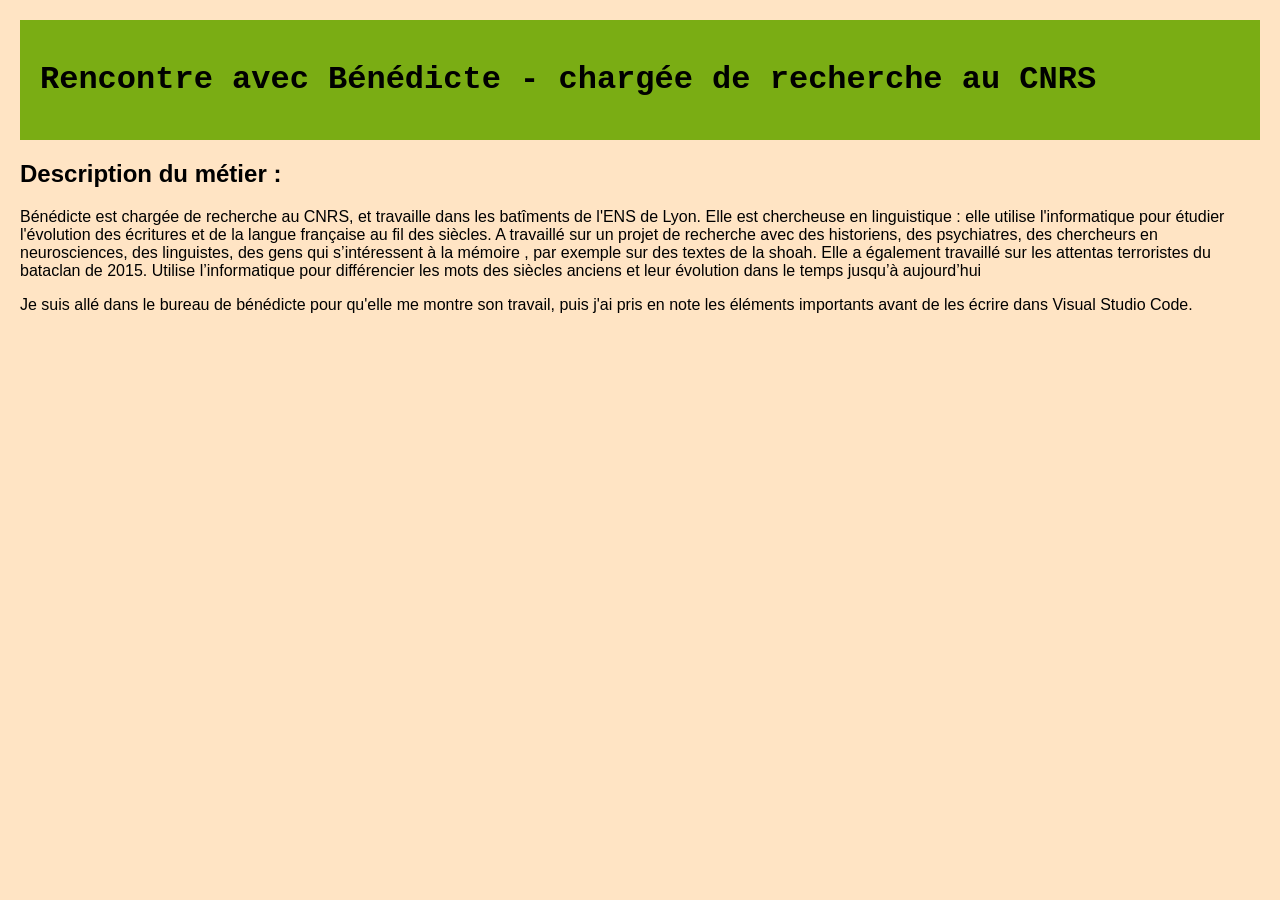
<file: benedicte.html>
<!DOCTYPE html>

<html>

<head>

    <title>Interview avec Bénédicte</title>
     <link rel="stylesheet" href="index.css"/>


</head>

<body>
    <header>
        <h1>Rencontre avec Bénédicte - chargée de recherche au CNRS </h1>
        </header>
        <section id="presentation">
            <h2>Description du métier : </h2>
            <p>Bénédicte est chargée de recherche au CNRS, et travaille dans les batîments de l'ENS de Lyon.
                Elle est chercheuse en linguistique : elle utilise l'informatique pour étudier l'évolution des écritures et de la langue française au fil des siècles.
                A travaillé sur un projet de recherche avec des historiens, des psychiatres, des chercheurs en neurosciences, des linguistes, des gens qui s’intéressent à la mémoire , par exemple sur des textes de la shoah.
                Elle a également travaillé sur les attentas terroristes du bataclan de 2015.
                Utilise l’informatique pour différencier les mots des siècles anciens et leur évolution dans le temps jusqu’à aujourd’hui
                 </p>

<p> Je suis allé dans le bureau de bénédicte pour qu'elle me montre son travail,
    puis j'ai pris en note les éléments importants avant de les écrire dans
    Visual Studio Code.
</p>


    </header>
</body>
</html>
</file>
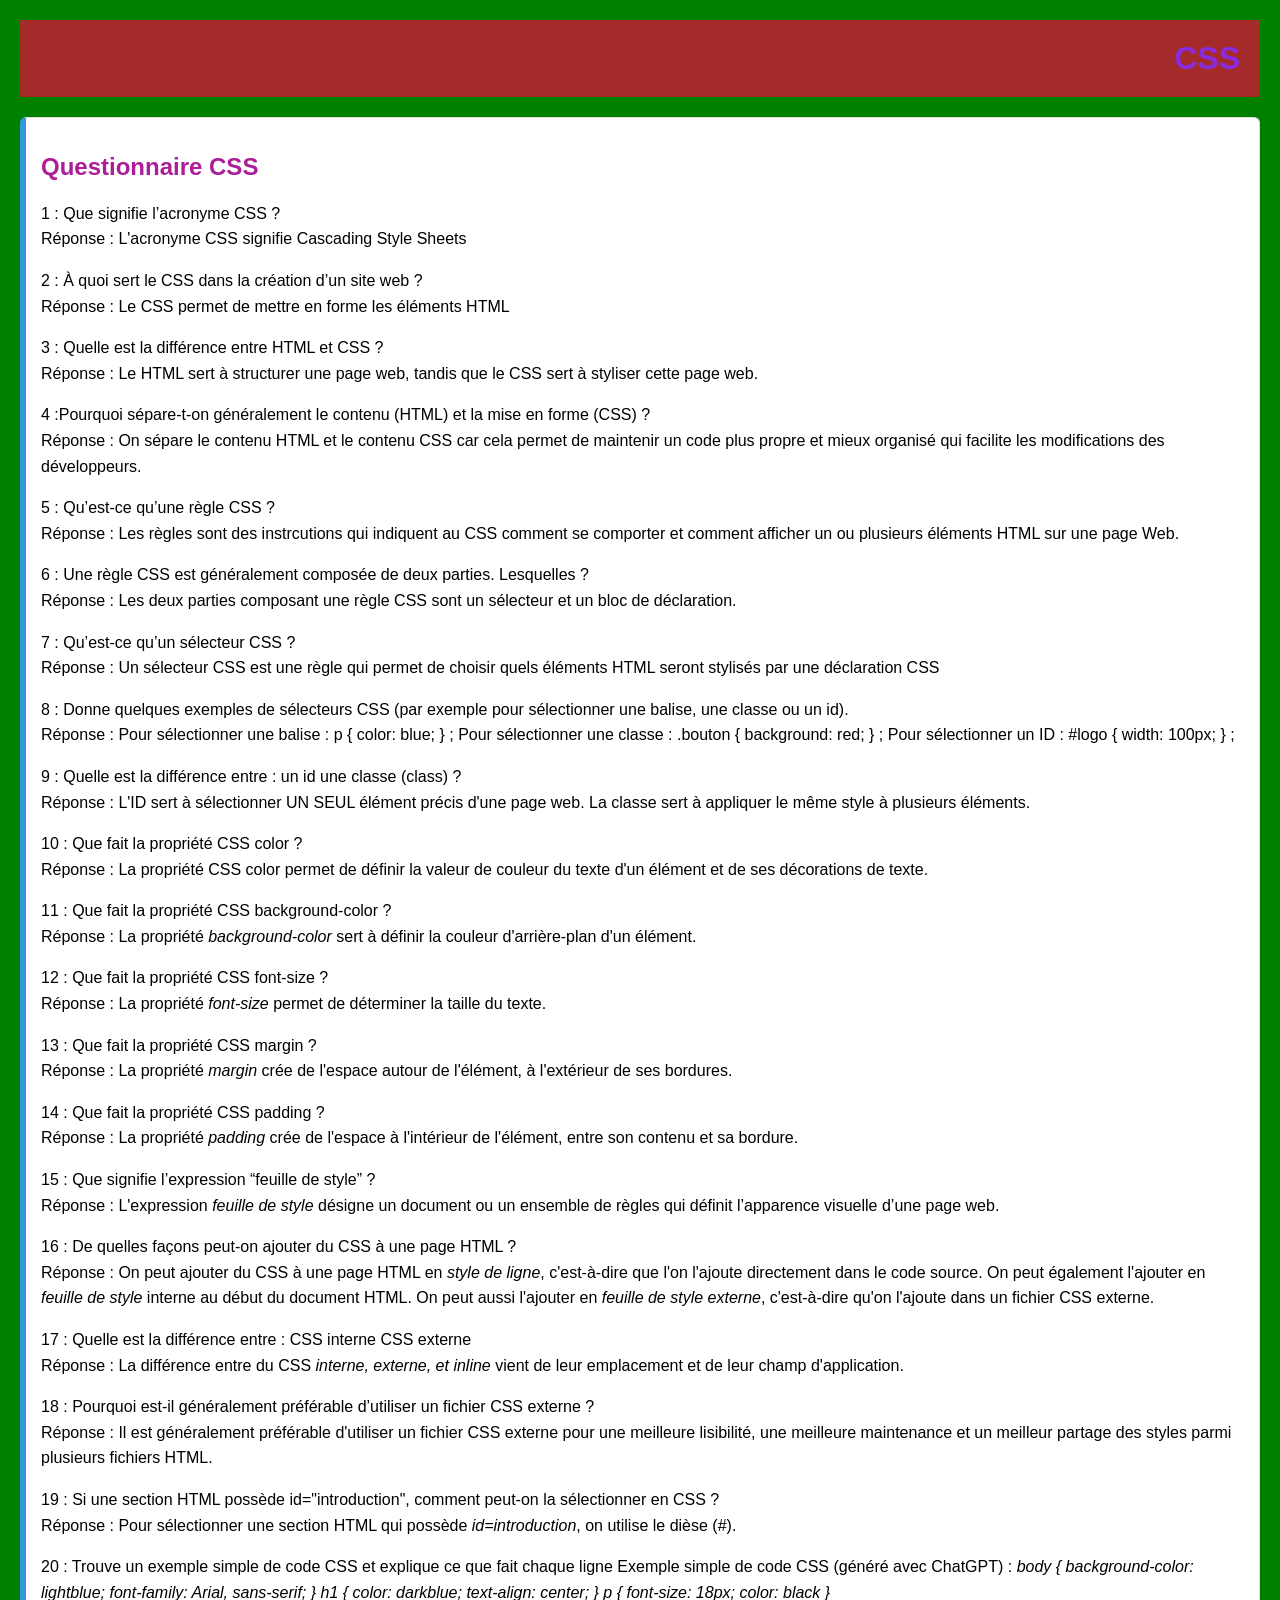
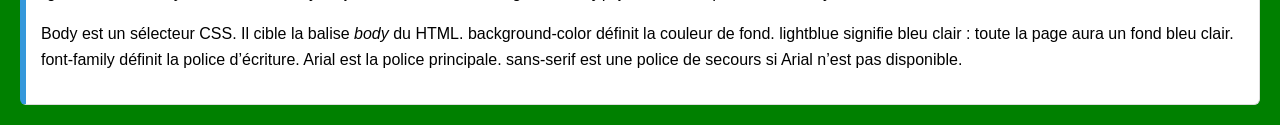
<file: cssdecouverte.htm>
<!DOCTYPE html>

<html>
<head>
    <title>CSS DECOUVERTE</title>
</head>

<link rel="stylesheet" href="nour.css">

<body>

    <header>
        <h1>CSS</h1>
    </header>


    <section id="intro">
        <h2>Questionnaire CSS</h2>

        <p>1 : Que signifie l’acronyme CSS ?
         <br>Réponse :  L'acronyme CSS signifie Cascading Style Sheets</p>
      
        <p>2 : À quoi sert le CSS dans la création d’un site web ?
        <br>Réponse :   Le CSS permet de mettre en forme les éléments HTML</p>

        <p>3 : Quelle est la différence entre HTML et CSS ?
          <br>Réponse :  Le HTML sert à structurer une page web, tandis que le CSS sert à styliser cette page web. </p>

        <p>4 :Pourquoi sépare-t-on généralement le contenu (HTML) et la mise en forme (CSS) ?
        <br>Réponse :  On sépare le contenu HTML et le contenu CSS car cela permet de maintenir un code plus propre et mieux organisé qui facilite les modifications des développeurs.</p> 

        <p>5 : Qu’est-ce qu’une règle CSS ?
        <br>Réponse :  Les règles sont des instrcutions qui indiquent au CSS comment se comporter et comment afficher un ou plusieurs éléments HTML sur une page Web. </p>

        <p>6 : Une règle CSS est généralement composée de deux parties. Lesquelles ?
       <br>Réponse : Les deux parties composant une règle CSS sont un sélecteur et un bloc de déclaration.</p>

        <p>7 : Qu’est-ce qu’un sélecteur CSS ?
          <br>Réponse : Un sélecteur CSS est une règle qui permet de choisir quels éléments HTML seront stylisés par une déclaration CSS</p>

        <p>8 : Donne quelques exemples de sélecteurs CSS (par exemple pour sélectionner une balise, une classe ou un id).
         <br>Réponse : Pour sélectionner une balise : p { color: blue; } ;
           Pour sélectionner une classe : .bouton { background: red; } ;
            Pour sélectionner un ID : #logo { width: 100px; } ; </p>

        <p>9 : Quelle est la différence entre :

un id

une classe (class) ?
          <br>Réponse : L'ID sert à sélectionner UN SEUL élément précis d'une page web.
          La classe sert à appliquer le même style à plusieurs éléments.</p> 

        <p>10 : Que fait la propriété CSS color ?
        <br>Réponse : La propriété CSS color permet de définir la valeur de couleur du texte d'un élément et de ses décorations de texte.</p>

        <p>11 : Que fait la propriété CSS background-color ?
       <br>Réponse : La propriété <i>background-color</i> sert à définir la couleur d'arrière-plan d'un élément.</p>

        <p>12 : Que fait la propriété CSS font-size ?
        <br>Réponse : La propriété <i>font-size</i> permet de déterminer la taille du texte.</p>

        <p>13 : Que fait la propriété CSS margin ?
          <br>Réponse : La propriété <i>margin</i> crée de l'espace autour de l'élément, à l'extérieur de ses bordures.</p>

        <p>14 : Que fait la propriété CSS padding ? 
          <br>Réponse : La propriété <i>padding</i> crée de l'espace à l'intérieur de l'élément, entre son contenu et sa bordure.</p>

        <p>15 : Que signifie l’expression “feuille de style” ?
         <br>Réponse : L'expression <i>feuille de style</i> désigne un document ou un ensemble de règles qui définit l’apparence visuelle d’une page web.

 <p>16 : De quelles façons peut-on ajouter du CSS à une page HTML ?
          <br>Réponse : On peut ajouter du CSS à une page HTML en <i>style de ligne</i>, c'est-à-dire que l'on l'ajoute directement dans le code source.
                On peut également l'ajouter en <i>feuille de style</i> interne au début du document HTML.
                On peut aussi l'ajouter en <i>feuille de style externe</i>, c'est-à-dire qu'on l'ajoute dans un fichier CSS externe.</p> 

        <p>17 : Quelle est la différence entre :

CSS interne

CSS externe

 <br>Réponse : La différence entre du CSS <i>interne, externe, et inline</i> vient de leur emplacement et de leur champ d'application.</p>

        <p>18 : Pourquoi est-il généralement préférable d’utiliser un fichier CSS externe ?
        <br>Réponse : Il est généralement préférable d'utiliser un fichier CSS externe pour une meilleure lisibilité, une meilleure maintenance et un meilleur partage des styles parmi plusieurs fichiers HTML. </p>

        <p>19 : Si une section HTML possède id="introduction", comment peut-on la sélectionner en CSS ?
          <br>Réponse : Pour sélectionner une section HTML qui possède <i>id=introduction</i>, on utilise le dièse (#).</p> 

        <p>20 : Trouve un exemple simple de code CSS et explique ce que fait chaque ligne 
          Exemple simple de code CSS (généré avec ChatGPT) : <i>body {
  background-color: lightblue;
  font-family: Arial, sans-serif;
}

h1 {
  color: darkblue;
  text-align: center;
}

p {
  font-size: 18px;
  color: black }</i></p>

  <p>Body est un sélecteur CSS.

Il cible la balise <i>body</i> du HTML.

background-color définit la couleur de fond.

lightblue signifie bleu clair : toute la page aura un fond bleu clair.

font-family définit la police d’écriture.

Arial est la police principale.

sans-serif est une police de secours si Arial n’est pas disponible.</p>

          

         

        
       


    
  </body>       
</html>
</file>
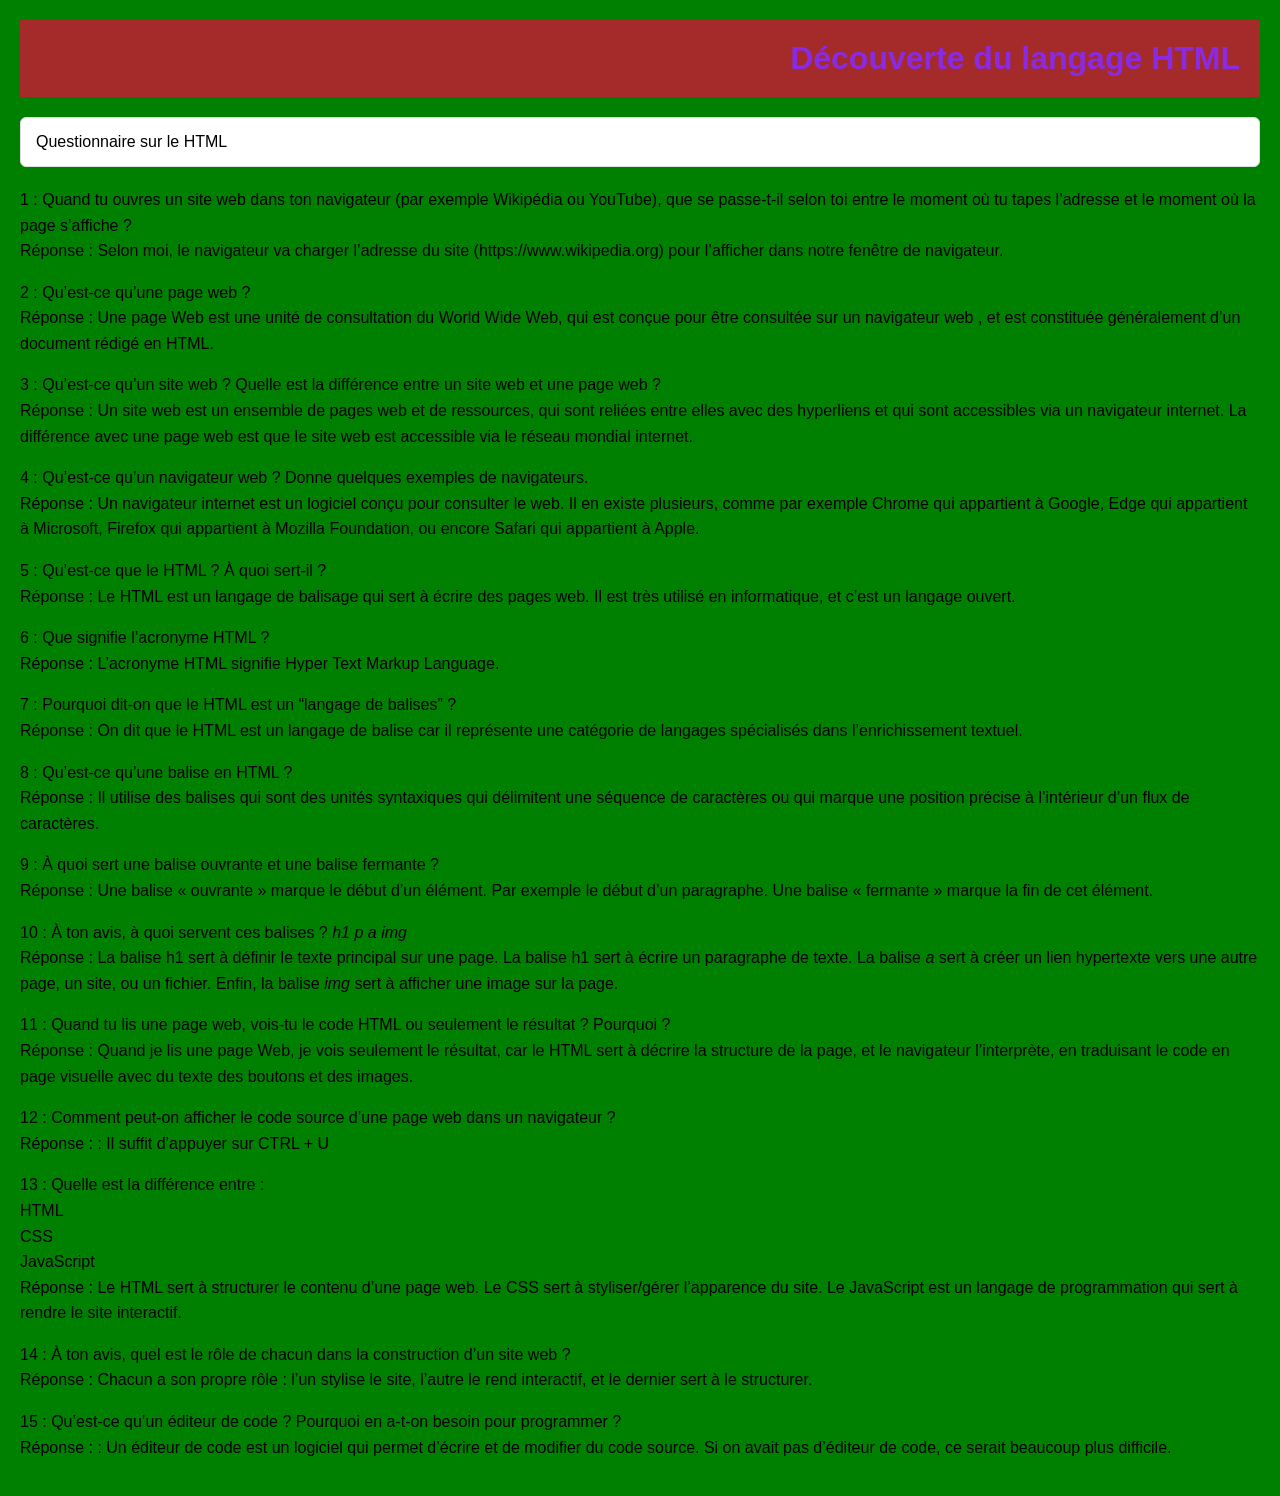
<file: découvertehtml.html>
<!DOCTYPE html>

<html>

<head>
    <title>Découverte du HTML</title>

<link rel="stylesheet" href="nour.css">

</head>

<body>

    <header>
        <h1>Découverte du langage HTML</h1>
    </header>
    <section id="presentation">Questionnaire sur le HTML</section>
   
    <h2></h2>
<p>1 : Quand tu ouvres un site web dans ton navigateur (par exemple Wikipédia ou YouTube), que se passe-t-il selon toi entre le moment où tu tapes l’adresse et le moment où la page s’affiche ?
<br>Réponse : Selon moi, le navigateur va charger l’adresse du site (https://www.wikipedia.org) pour l’afficher dans notre fenêtre de navigateur. 
</p>
<p>2 : Qu’est-ce qu’une page web ?
<br>Réponse : Une page Web est une unité de consultation du World Wide Web, qui est conçue pour être consultée sur un navigateur web , et est constituée généralement d’un document rédigé en HTML.
</p>
<p>3 : Qu’est-ce qu’un site web ? Quelle est la différence entre un site web et une page web ?
    <br>Réponse : Un site web est un ensemble de pages web et de ressources, qui sont reliées entre elles avec des hyperliens et qui sont accessibles via un navigateur internet. La différence avec une page web est que le site web est accessible via le réseau mondial internet.
</p>
<p>4 : Qu’est-ce qu’un navigateur web ? Donne quelques exemples de navigateurs.
<br>Réponse : Un navigateur internet est un logiciel conçu pour consulter le web. Il en existe plusieurs, comme par exemple Chrome qui appartient à Google, Edge qui appartient à Microsoft, Firefox qui appartient à Mozilla Foundation, ou encore Safari qui appartient à Apple.
</p>
<p>5 : Qu’est-ce que le HTML ? À quoi sert-il ?
<br>Réponse : Le HTML est un langage de balisage qui sert à écrire des pages web. Il est très utilisé en informatique, et c’est un langage ouvert.
</p>
<p>6 : Que signifie l’acronyme HTML ?
<br>Réponse : L’acronyme HTML signifie Hyper Text Markup Language.
</p>
<p>7 : Pourquoi dit-on que le HTML est un “langage de balises” ?
    <br>Réponse : On dit que le HTML est un langage de balise car il représente une catégorie de langages spécialisés dans l’enrichissement textuel.
<p>8 : Qu’est-ce qu’une balise en HTML ?
    <br>Réponse : Il utilise des balises qui sont des unités syntaxiques qui délimitent une séquence de caractères ou qui marque une position précise à l’intérieur d’un flux de caractères. 
</p>
<p>9 : À quoi sert une balise ouvrante et une balise fermante ?
    <br>Réponse : Une balise « ouvrante » marque le début d’un élément. Par exemple le début d’un paragraphe.
Une balise « fermante » marque la fin de cet élément.
</p>
<p>10 : À ton avis, à quoi servent ces balises ?

<em>h1</em>

<em>p</em>

<em>a</em>

<em>img</em> 
<br>Réponse : La balise h1 sert à définir le texte principal sur une page. La balise h1 sert à écrire un paragraphe de texte. La balise <em>a</em> sert à créer un lien hypertexte vers une autre page, un site, ou un fichier. Enfin, la balise <em>img</em> sert à afficher une image sur la page.
</p>
<p>11 : Quand tu lis une page web, vois-tu le code HTML ou seulement le résultat ? Pourquoi ?
    <br>Réponse : Quand je lis une page Web, je vois seulement le résultat, car le HTML sert à décrire la structure de la page, et le navigateur l’interprète, en traduisant le code en page visuelle avec du texte des boutons et des images. 
</p>
<p>12 : Comment peut-on afficher le code source d’une page web dans un navigateur ?
    <br>Réponse : : Il suffit d’appuyer sur CTRL + U
</p>
<p>13 : Quelle est la différence entre :

<br>HTML

<br>CSS

<br>JavaScript
<br>Réponse : Le HTML sert à structurer le contenu d’une page web. Le CSS sert à styliser/gérer l’apparence du site. Le JavaScript est un langage de programmation qui sert à rendre le site interactif.
</p>
<p>14 : À ton avis, quel est le rôle de chacun dans la construction d’un site web ?
<br>Réponse : Chacun a son propre rôle : l’un stylise le site, l’autre le rend interactif, et le dernier sert à le structurer. 
</p>
<p>15 : Qu’est-ce qu’un éditeur de code ? Pourquoi en a-t-on besoin pour programmer ?
<br>Réponse : : Un éditeur de code est un logiciel qui permet d’écrire et de modifier du code source. Si on avait pas d’éditeur de code, ce serait beaucoup plus difficile.
</p>


</body>
</html>
</file>
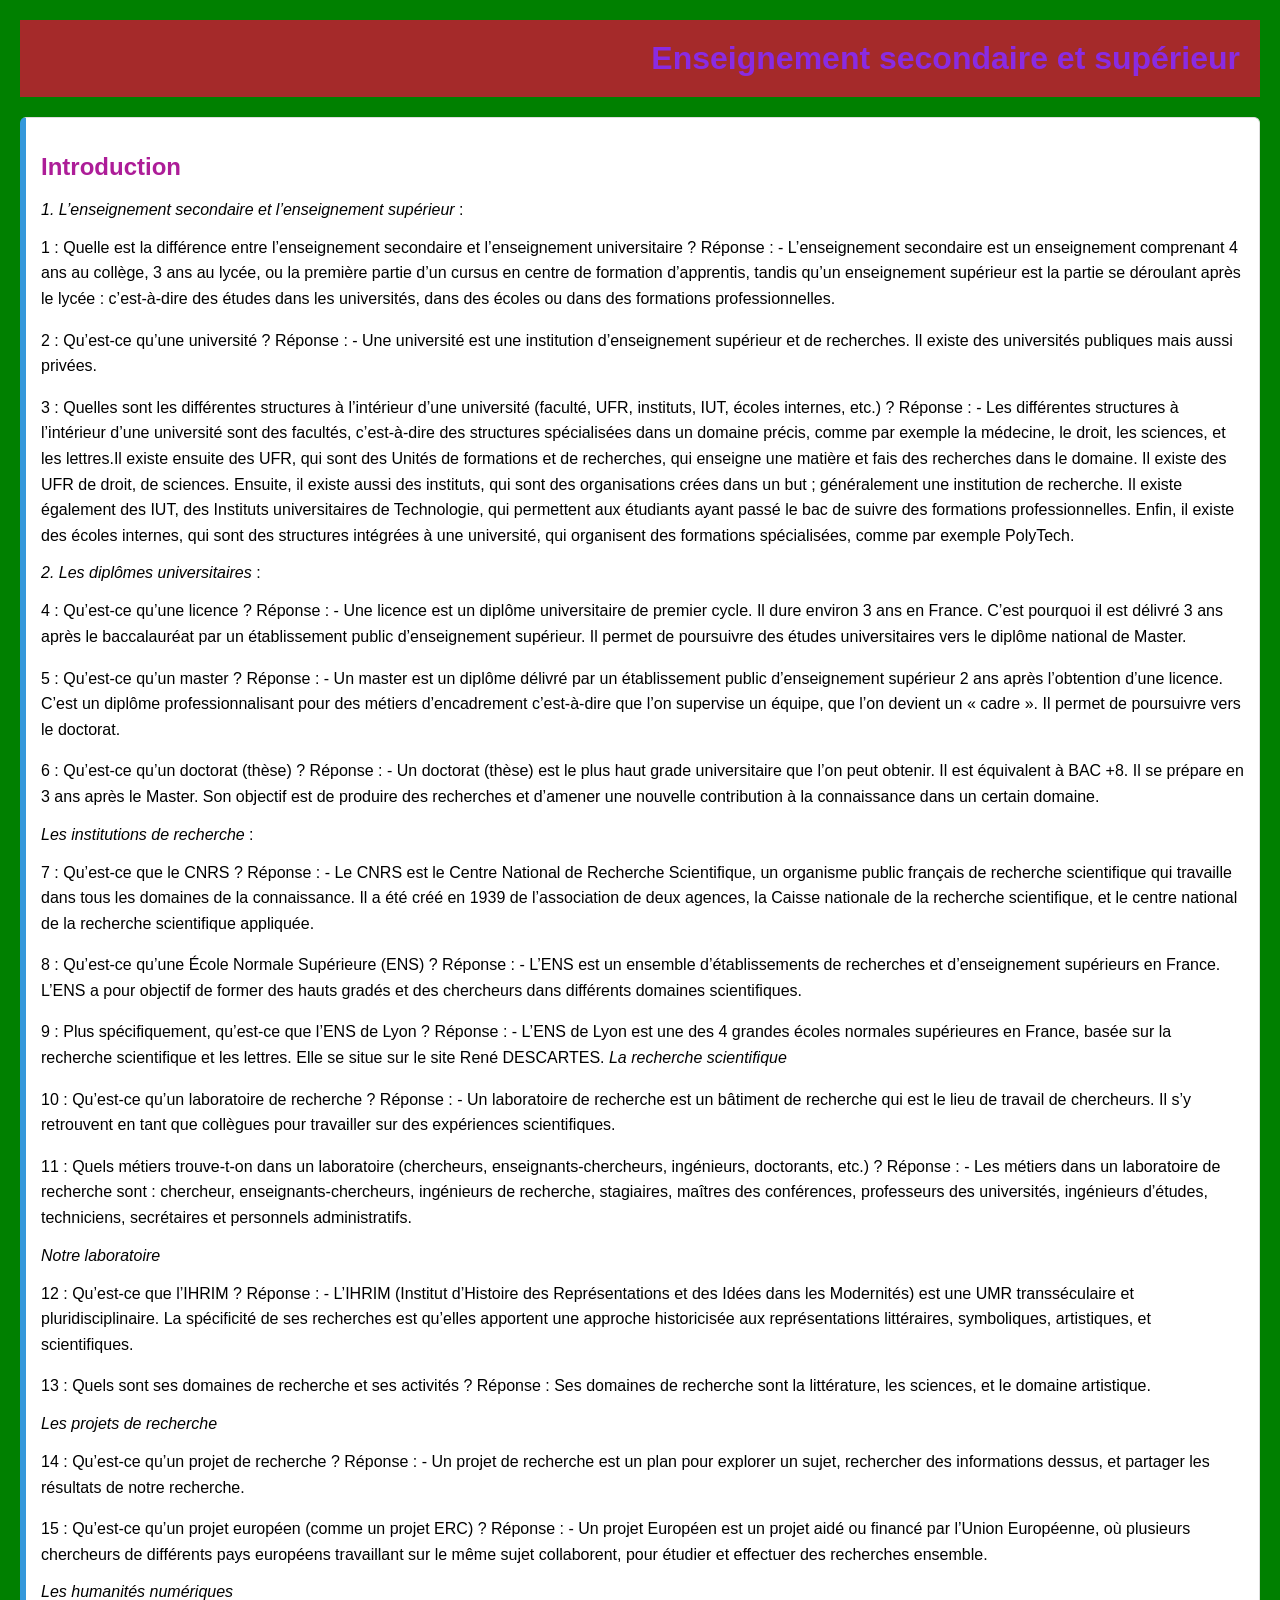
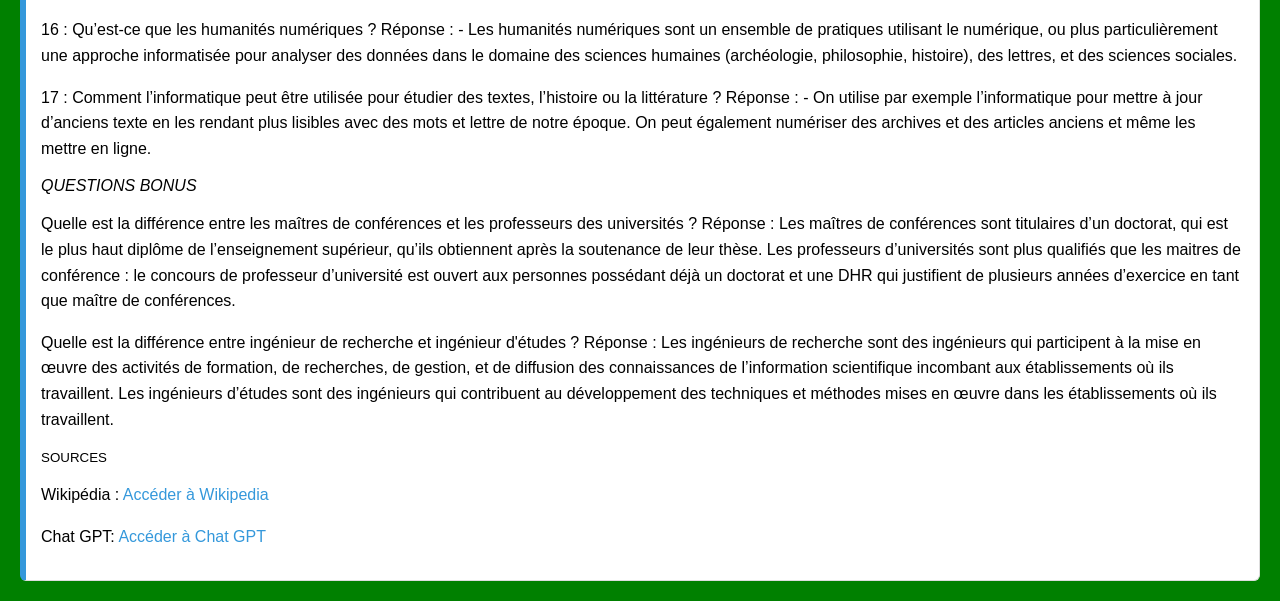
<file: enseignementsecondaireetsupérieur.html>
<!DOCTYPE html>

<html>
<head>
        <title>Enseignement secondaire et supérieur</title>
         <link rel="stylesheet" href="nour.css"/>
</head>

<body>

    <header>
        <h1>Enseignement secondaire et supérieur</h1>
    </header>

    <section id="intro">
    <h2>Introduction</h2>

    <em>1. L’enseignement secondaire et l’enseignement supérieur</em> : 

    <p> 1 : Quelle est la différence entre l’enseignement secondaire et l’enseignement universitaire ?
        Réponse : -	L’enseignement secondaire est un enseignement comprenant 4 ans au collège, 3 ans au lycée, ou la première partie d’un cursus en centre de formation d’apprentis, tandis qu’un enseignement supérieur est la partie se déroulant après le lycée : c’est-à-dire des études dans les universités, dans des écoles ou dans des formations professionnelles. 
    </p> 
    <p> 2 : Qu’est-ce qu’une université ? 
    Réponse : -	Une université est une institution d’enseignement supérieur et de recherches. Il existe des universités publiques mais aussi privées.</p>

    <p> 3 : Quelles sont les différentes structures à l’intérieur d’une université (faculté, UFR, instituts, IUT, écoles internes, etc.) ?
        Réponse : -	Les différentes structures à l’intérieur d’une université sont des facultés, c’est-à-dire des structures spécialisées dans un domaine précis, comme par exemple la médecine, le droit, les sciences, et les lettres.Il existe ensuite des UFR, qui sont des Unités de formations et de recherches, qui enseigne une matière et fais des recherches dans le domaine. Il existe des UFR de droit, de sciences.
Ensuite, il existe aussi des instituts, qui sont des organisations crées dans un but ; généralement une institution de recherche.
Il existe également des IUT, des Instituts universitaires de Technologie, qui permettent aux étudiants ayant passé le bac de suivre des formations professionnelles.
Enfin, il existe des écoles internes, qui sont des structures intégrées à une université, qui organisent des formations spécialisées, comme par exemple PolyTech.

        </p>

    <em>2. Les diplômes universitaires</em> : 

   <p> 4 : Qu’est-ce qu’une licence ? 
    Réponse : -	Une licence est un diplôme universitaire de premier cycle. Il dure environ 3 ans en France. C’est pourquoi il est délivré 3 ans après le baccalauréat par un établissement public d’enseignement supérieur. Il permet de poursuivre des études universitaires vers le diplôme national de Master.</p>

    <p>5 : Qu’est-ce qu’un master ?
        Réponse : -	Un master est un diplôme délivré par un établissement public d’enseignement supérieur 2 ans après l’obtention d’une licence. C’est un diplôme professionnalisant pour des métiers d’encadrement c’est-à-dire que l’on supervise un équipe, que l’on devient un « cadre ». Il permet de poursuivre vers le doctorat. 
 </p>

 <p>6 : Qu’est-ce qu’un doctorat (thèse) ?
    Réponse : -	Un doctorat (thèse) est le plus haut grade universitaire que l’on peut obtenir. Il est équivalent à BAC +8. Il se prépare en 3 ans après le Master. Son objectif est de produire des recherches et d’amener une nouvelle contribution à la connaissance dans un certain domaine.
</p>
    <em>Les institutions de recherche</em> : 

  <p>7 : Qu’est-ce que le CNRS ? 
    Réponse : -	Le CNRS est le Centre National de Recherche Scientifique, un organisme public français de recherche scientifique qui travaille dans tous les domaines de la connaissance. Il a été créé en 1939 de l’association de deux agences, la Caisse nationale de la recherche scientifique, et le centre national de la recherche scientifique appliquée. 
 </p>
<p>8 : Qu’est-ce qu’une École Normale Supérieure (ENS) ?
Réponse : -	L’ENS est un ensemble d’établissements de recherches et d’enseignement supérieurs en France. L’ENS a pour objectif de former des hauts gradés et des chercheurs dans différents domaines scientifiques.
</p>
<p>9 : Plus spécifiquement, qu’est-ce que l’ENS de Lyon ?
    Réponse : -	L’ENS de Lyon est une des 4 grandes écoles normales supérieures en France, basée sur la recherche scientifique et les lettres. Elle se situe sur le site René DESCARTES.

   <em>La recherche scientifique</em>

   <p>10 : Qu’est-ce qu’un laboratoire de recherche ?
    Réponse : -	Un laboratoire de recherche est un bâtiment de recherche qui est le lieu de travail de chercheurs. Il s’y retrouvent en tant que collègues pour travailler sur des expériences scientifiques. 
</p>
<p>11 : Quels métiers trouve-t-on dans un laboratoire (chercheurs, enseignants-chercheurs, ingénieurs, doctorants, etc.) ?
    Réponse : -	Les métiers dans un laboratoire de recherche sont : chercheur, enseignants-chercheurs, ingénieurs de recherche, stagiaires, maîtres des conférences, professeurs des universités, ingénieurs d’études, techniciens, secrétaires et personnels administratifs.
</p>
  <em>Notre laboratoire</em>

  <p>12 : Qu’est-ce que l’IHRIM ?
    Réponse : -	L’IHRIM (Institut d’Histoire des Représentations et des Idées dans les Modernités) est une UMR transséculaire et pluridisciplinaire. La spécificité de ses recherches est qu’elles apportent une approche historicisée aux représentations littéraires, symboliques, artistiques, et scientifiques.
</p>
<p>13 : Quels sont ses domaines de recherche et ses activités ?
    Réponse : Ses domaines de recherche sont la littérature, les sciences, et le domaine artistique.
</p>
    <em>Les projets de recherche</em>

<p>14 : Qu’est-ce qu’un projet de recherche ?
    Réponse : -	Un projet de recherche est un plan pour explorer un sujet, rechercher des informations dessus, et partager les résultats de notre recherche.
</p>
<p>15 : Qu’est-ce qu’un projet européen (comme un projet ERC) ?
    Réponse : -	Un projet Européen est un projet aidé ou financé par l’Union Européenne, où plusieurs chercheurs de différents pays européens travaillant sur le même sujet collaborent, pour étudier et effectuer des recherches ensemble. 
</p>
   <em>Les humanités numériques</em>

   <p>16 : Qu’est-ce que les humanités numériques ?
    Réponse : -	Les humanités numériques sont un ensemble de pratiques utilisant le numérique, ou plus particulièrement une approche informatisée pour analyser des données dans le domaine des sciences humaines (archéologie, philosophie, histoire), des lettres, et des sciences sociales.
</p>
<p>17 : Comment l’informatique peut être utilisée pour étudier des textes, l’histoire ou la littérature ?
    Réponse : -	On utilise par exemple l’informatique pour mettre à jour d’anciens texte en les rendant plus lisibles avec des mots et lettre de notre époque. On peut également numériser des archives et des articles anciens et même les mettre en ligne. 
</p>

     <em>QUESTIONS BONUS</em>

     <p>Quelle est la différence entre les maîtres de conférences et les professeurs des universités ?
        Réponse : Les maîtres de conférences sont titulaires d’un doctorat, qui est le plus haut diplôme de l’enseignement supérieur, qu’ils obtiennent après la soutenance de leur thèse. 
 Les professeurs d’universités sont plus qualifiés que les maitres de conférence : le concours de professeur d’université est ouvert aux personnes possédant déjà un doctorat et une DHR qui justifient de plusieurs années d’exercice en tant que maître de conférences. 
 </p>

  <p>Quelle est la différence entre ingénieur de recherche et ingénieur d'études ?
    Réponse : Les ingénieurs de recherche sont des ingénieurs qui participent à la mise en œuvre des activités de formation, de recherches, de gestion, et de diffusion des connaissances de l’information scientifique incombant aux établissements où ils travaillent.
Les ingénieurs d’études sont des ingénieurs qui contribuent au développement des techniques et méthodes mises en œuvre dans les établissements où ils travaillent.
</p>

    <small>SOURCES</small>

   <p>Wikipédia : <a href="https://fr.wikipedia.org/wiki/Wikip%C3%A9dia:Accueil_principal">Accéder à Wikipedia</a></p>
    <p>Chat GPT: <a href="https://chatgpt.com/">Accéder à Chat GPT</a></p>

     





    





</body>
</html>
</file>
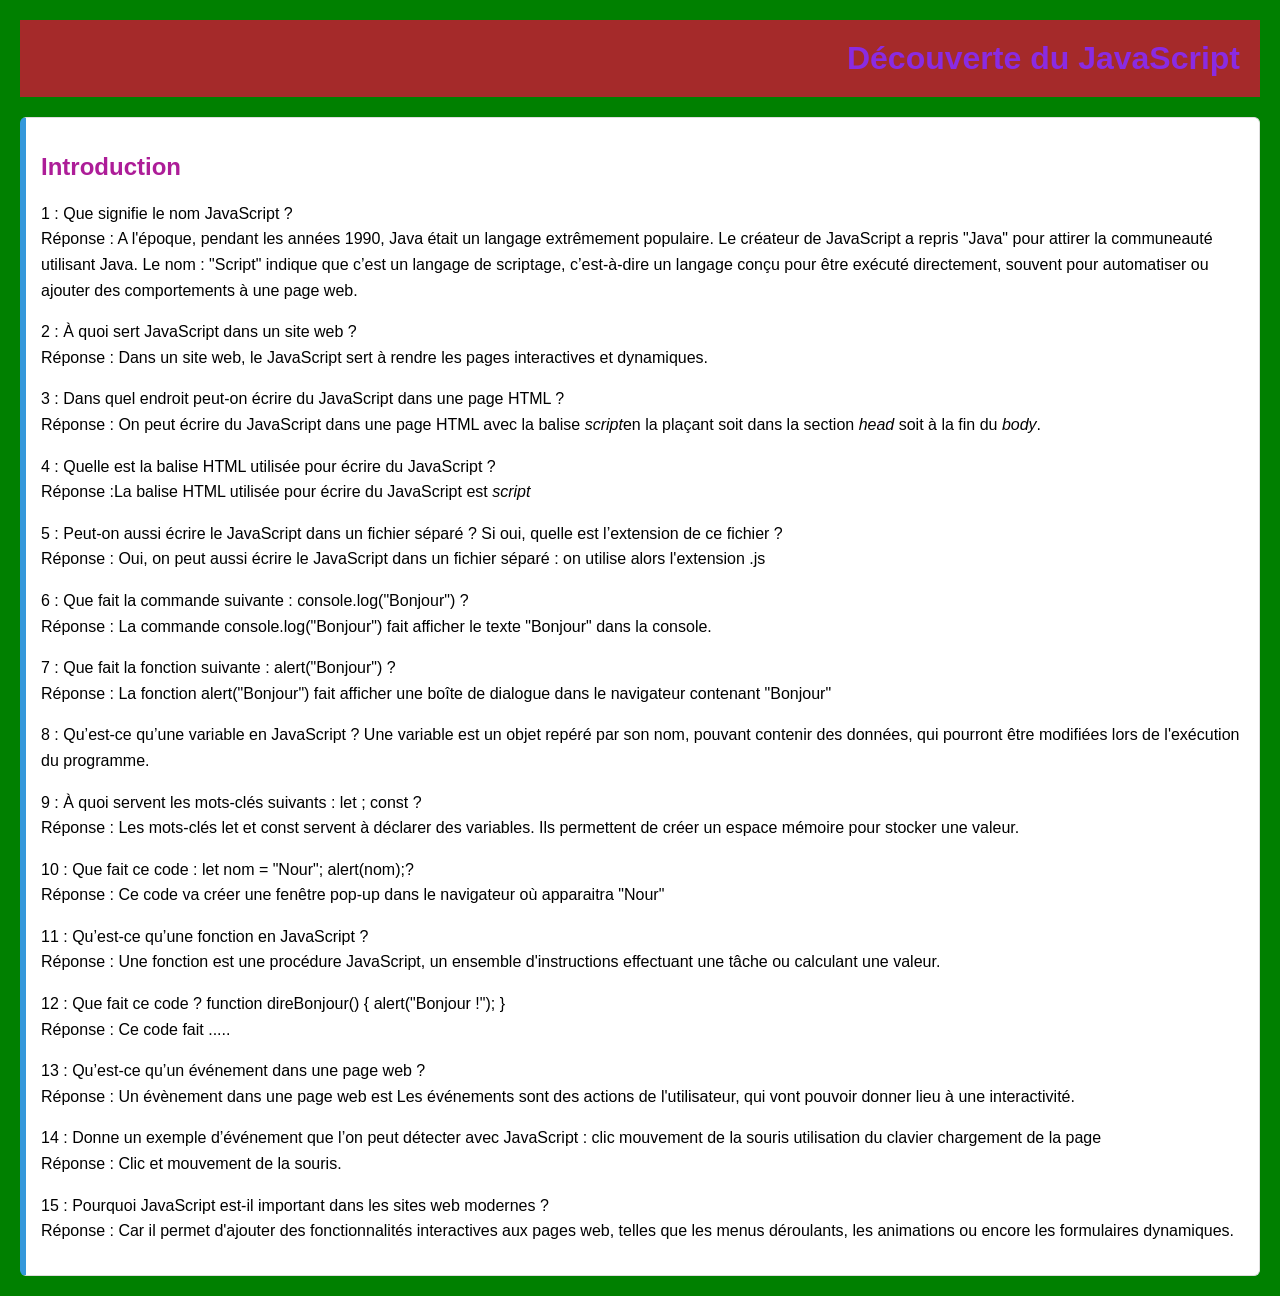
<file: javascriptdecouvertevrai.html>
<!Doctype html>

<html>
    <head>
        <title>Découverte JavaScript</title>
        <link rel="stylesheet" href="nour.css"/>

    </head>
    <body>

        <header>
            <h1 class="JavaScript">Découverte du JavaScript</h1>
        </header>

        <section id="intro">
        <h2>Introduction</h2>
        
        <p>
            1 : Que signifie le nom JavaScript ?
<br>Réponse : A l'époque, pendant les années 1990, Java était un langage extrêmement populaire. Le créateur de JavaScript a repris "Java" pour attirer la communeauté utilisant Java.
 Le nom : "Script" indique que c’est un langage de scriptage, c’est-à-dire un langage conçu pour être exécuté directement, souvent pour automatiser ou ajouter des comportements à une page web.</p>

        <p>2 : À quoi sert JavaScript dans un site web ?
<br>Réponse : Dans un site web, le JavaScript sert à rendre les pages interactives et dynamiques.</p>

        <p>3 : Dans quel endroit peut-on écrire du JavaScript dans une page HTML ?
<br>Réponse : On peut écrire du JavaScript dans une page HTML avec la balise <em>script</em>en la plaçant 
 soit dans la section <em>head</em> soit à la fin du <em>body</em>.</p>

        <p>4 : Quelle est la balise HTML utilisée pour écrire du JavaScript ?
 <br>Réponse :La balise HTML utilisée pour écrire du JavaScript est <em>script</em></p>

        <p>5 : Peut-on aussi écrire le JavaScript dans un fichier séparé ?
Si oui, quelle est l’extension de ce fichier ?
<br>Réponse : Oui, on peut aussi écrire le JavaScript dans un fichier séparé : on utilise alors l'extension .js </p>

        <p>6 : Que fait la commande suivante : console.log("Bonjour")  ?
 
<br>Réponse : La commande console.log("Bonjour") fait afficher le texte "Bonjour" dans la console. </p>

        <p>7 : Que fait la fonction suivante : alert("Bonjour")  ?
<br>Réponse : La fonction alert("Bonjour") fait afficher une boîte de dialogue dans le navigateur contenant "Bonjour"</p>

        <p>8 : Qu’est-ce qu’une variable en JavaScript ?
             Une variable est un objet repéré par son nom, pouvant contenir des données, qui pourront être modifiées lors de l'exécution du programme.</p>

        <p>9 : À quoi servent les mots-clés suivants : let ; const ?
 <br>Réponse : Les mots-clés let et const servent à déclarer des variables. Ils permettent de créer un espace mémoire pour stocker une valeur.</p>

        <p>10 : Que fait ce code : 
let nom = "Nour";
alert(nom);?

    <br>Réponse : Ce code va créer une fenêtre pop-up dans le navigateur où apparaitra "Nour"</p>

        <p>11 : Qu’est-ce qu’une fonction en JavaScript ?
<br>Réponse : Une fonction est une procédure JavaScript, un ensemble d'instructions effectuant une tâche ou calculant une valeur. </p>

        <p>12 : Que fait ce code ?

function direBonjour() {
  alert("Bonjour !");
}
<br>Réponse : Ce code fait .....

        <p>13 : Qu’est-ce qu’un événement dans une page web ?
<br>Réponse : Un évènement dans une page web est Les événements sont des actions de l'utilisateur, qui vont pouvoir donner lieu à une interactivité.</p>

        <p>14 : Donne un exemple d’événement que l’on peut détecter avec JavaScript :

clic

mouvement de la souris

utilisation du clavier

chargement de la page


<br>Réponse : Clic et mouvement de la souris.</p>

        <p>15 : Pourquoi JavaScript est-il important dans les sites web modernes ?
<br>Réponse : Car il permet d'ajouter des fonctionnalités interactives aux pages web, telles que les menus déroulants, les animations ou encore les formulaires dynamiques.</p>
  


    </body>
</html>
</file>
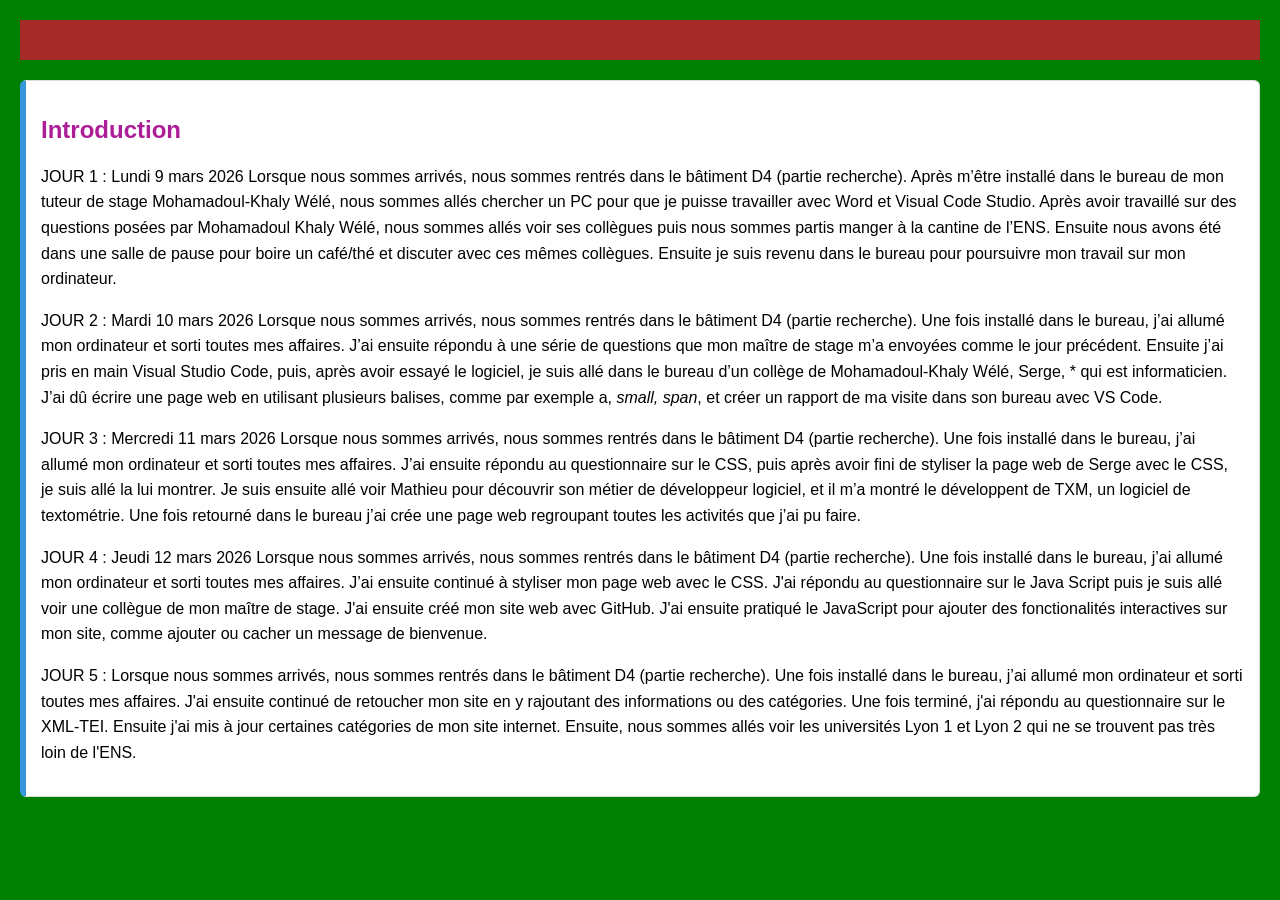
<file: journees.html>
<!DOCTYPE html>

<html>
<head>
    <title>JOURNEES</title>
    <link rel="stylesheet" href="nour.css"/>
</head>

<body>

    <header>
        <h1></h1>
    </header>


    <section id="intro">
    <h2>Introduction</h2>
    
        <p>JOUR 1 :  Lundi 9 mars 2026
Lorsque nous sommes arrivés, nous sommes rentrés dans le bâtiment D4 (partie recherche).
Après m’être installé dans le bureau de mon tuteur de stage Mohamadoul-Khaly Wélé, 
nous sommes allés chercher un PC pour que je puisse travailler avec Word et Visual Code Studio. 
Après avoir travaillé sur des questions posées par Mohamadoul Khaly Wélé, nous sommes 
allés voir ses collègues puis nous sommes partis manger à la cantine de l’ENS. Ensuite nous 
avons été dans une salle de pause pour boire un café/thé et discuter avec ces mêmes collègues. 
Ensuite je suis revenu dans le bureau pour poursuivre mon travail sur mon ordinateur. </p>

<p>JOUR 2 :  Mardi 10 mars 2026
Lorsque nous sommes arrivés, nous sommes rentrés dans le bâtiment D4 (partie recherche).
Une fois installé dans le bureau, j’ai allumé mon ordinateur et sorti toutes mes affaires.
J’ai ensuite répondu à une série de questions que mon maître de stage m’a envoyées comme le jour précédent.
Ensuite j’ai pris en main Visual Studio Code, puis, après avoir essayé le logiciel, 
je suis allé dans le bureau d’un collège de Mohamadoul-Khaly Wélé, Serge, *
qui est informaticien. J’ai dû écrire une page web en utilisant plusieurs balises, comme par exemple a, <i>small, span</i>, et créer un rapport de ma visite dans son bureau avec VS Code.</p>

<p> JOUR 3 : Mercredi 11 mars 2026 
Lorsque nous sommes arrivés, nous sommes rentrés dans le bâtiment D4 (partie recherche).
Une fois installé dans le bureau, j’ai allumé mon ordinateur et sorti toutes mes affaires.
J’ai ensuite répondu au questionnaire sur le CSS, puis après avoir fini de styliser la page web de Serge avec le CSS, je suis allé la lui montrer. Je suis ensuite allé voir Mathieu pour découvrir son métier de développeur logiciel, et il m’a montré le développent de TXM, un logiciel de textométrie.
Une fois retourné dans le bureau j’ai crée une page web regroupant toutes les activités que j’ai pu faire.</p>

<p>JOUR 4 : Jeudi 12 mars 2026
Lorsque nous sommes arrivés, nous sommes rentrés dans le bâtiment D4 (partie recherche).
Une fois installé dans le bureau, j’ai allumé mon ordinateur et sorti toutes mes affaires.
J’ai ensuite continué à styliser mon page web avec le CSS. 
J'ai répondu au questionnaire sur le Java Script puis je suis allé voir une collègue de mon maître de stage.
J'ai ensuite créé mon site web avec GitHub.
J'ai ensuite pratiqué le JavaScript pour ajouter des fonctionalités interactives sur mon site, comme ajouter ou cacher un message de bienvenue.
</p>
<p>JOUR 5 : Lorsque nous sommes arrivés, nous sommes rentrés dans le bâtiment D4 (partie recherche).
Une fois installé dans le bureau, j’ai allumé mon ordinateur et sorti toutes mes affaires.
J'ai ensuite continué de retoucher mon site en y rajoutant des informations ou des catégories.
Une fois terminé, j'ai répondu au questionnaire sur le XML-TEI.
Ensuite j'ai mis à jour certaines catégories de mon site internet.
Ensuite, nous sommes allés voir les universités Lyon 1 et Lyon 2 qui ne se trouvent pas très loin de l'ENS.</p>




    
</body>
</html>
</file>
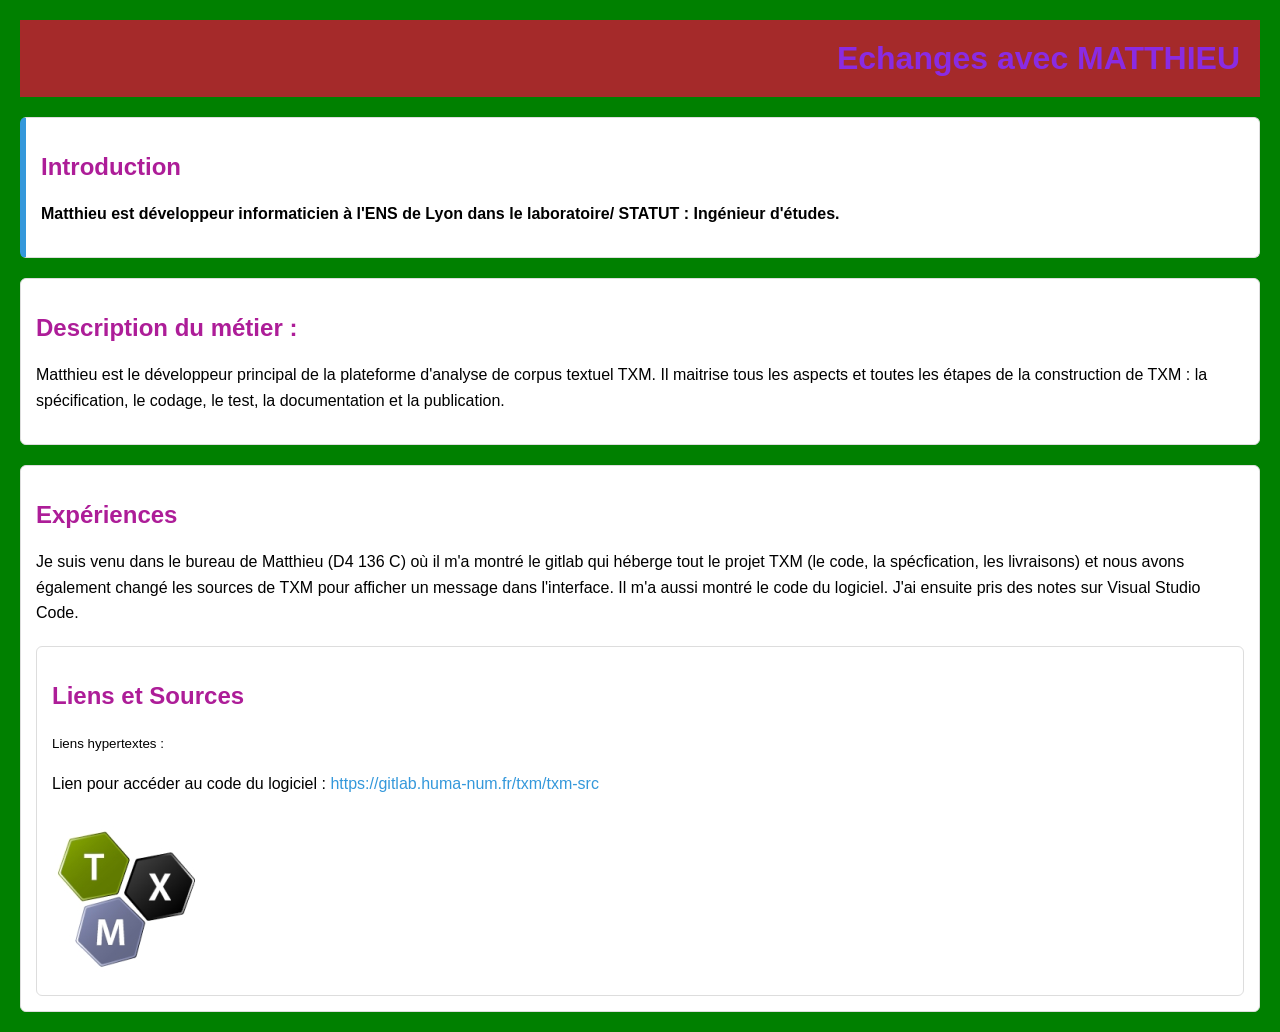
<file: matthieu.htm>
<!DOCTYPE html>

<html>
<head>
    <title>NOM DE LA PERSONNE</title>
    <link rel="stylesheet" href="nour.css"/>

</head>

 <body>

    <header>
        <h1 class="Matthieu">Echanges avec MATTHIEU  </h1>
    </header>

    <section id="intro">
        <h2 onclick="coucou()">Introduction</h2>
        <strong>
        <p>Matthieu est développeur informaticien à l'ENS de Lyon dans le laboratoire/ STATUT : Ingénieur d'études.</p></strong>
        </section>

        <section onclick="coucou()" id="description">
            <h2>Description du métier : 
            </h2>
            <p> Matthieu est le développeur principal de la plateforme d'analyse de corpus textuel TXM. Il maitrise tous les aspects et toutes les étapes
              de la construction de TXM : la spécification, le codage, le test, la documentation et la publication.
            </p>
        </section>

        <section onclick="coucou()" id="experiences">
            <h2>Expériences</h2>
            <p>Je suis venu dans le bureau de Matthieu (D4 136 C) où il m'a montré le gitlab qui héberge tout le projet TXM (le code, la spécfication, les livraisons) et nous avons également changé les sources de TXM pour afficher un message dans l'interface. 
                Il m'a aussi montré le code du logiciel.
                 J'ai ensuite pris des notes sur Visual Studio Code.</p>



        <section id="liens">
        <h2>Liens et Sources</h2>
        
        <p><small>Liens hypertextes :</small></p>
          <p>Lien pour accéder au code du logiciel : <a href="https://gitlab.huma-num.fr/txm/txm-src">https://gitlab.huma-num.fr/txm/txm-src</a> </p>
          
           
           <img src="TXM-logo.png">
      
</body>
</html>
</file>
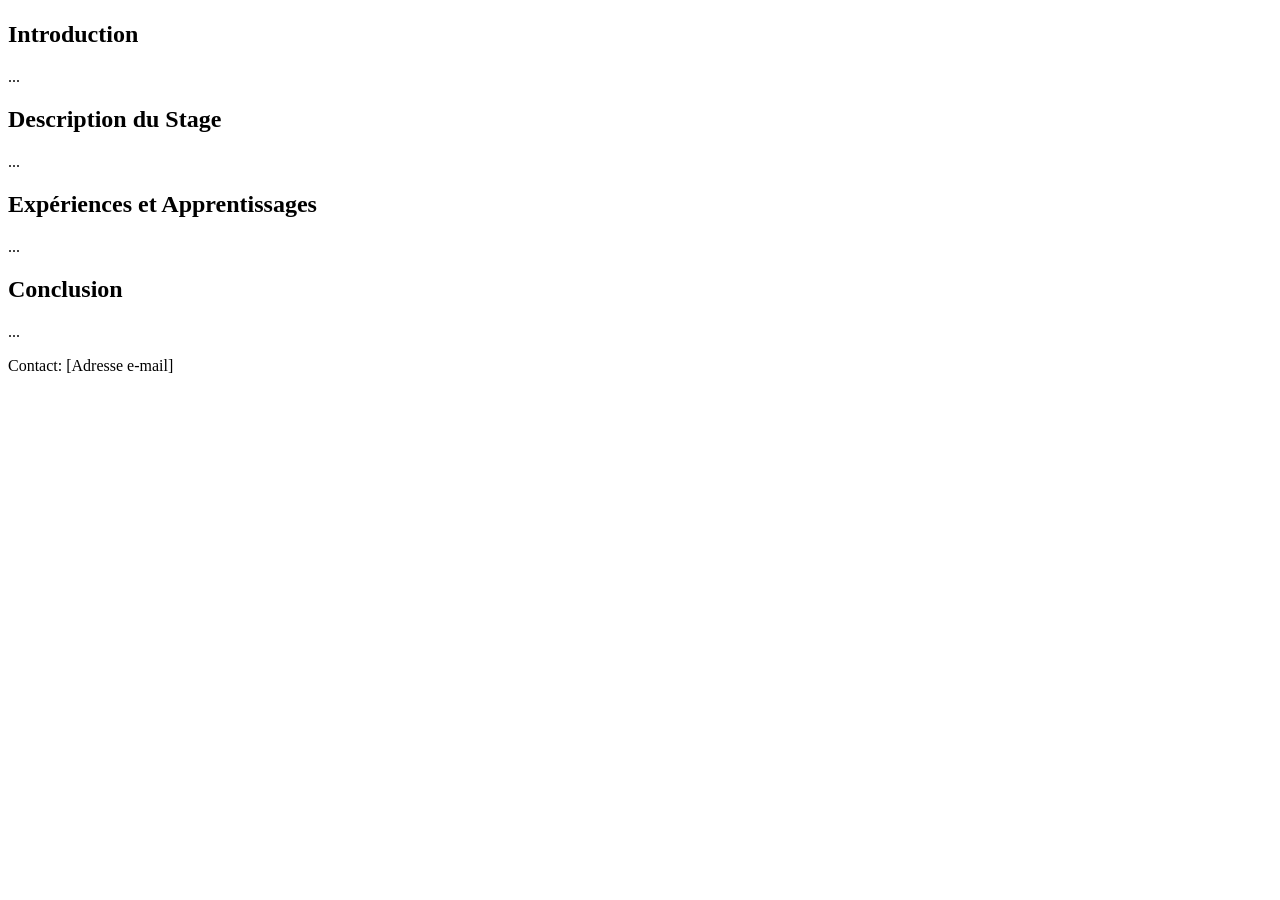
<file: nour.html>
<!DOCTYPE html>

<html>
<head>
    <title></title>
</head>
<body>

    <header>
        <h1></h1>
    </header>


    <section id="intro">
        <h2>Introduction</h2>
        <p>...</p>
    </section>

    <section id="description">
        <h2>Description du Stage</h2>
        <p>...</p>
    </section>

    <section id="experiences">
        <h2>Expériences et Apprentissages</h2>
        <p>...</p>
    </section>

    <section id="conclusion">
        <h2>Conclusion</h2>
        <p>...</p>
    </section>

    <footer>
        <p>Contact: [Adresse e-mail]</p>
    </footer>
</body>
</html>
</file>
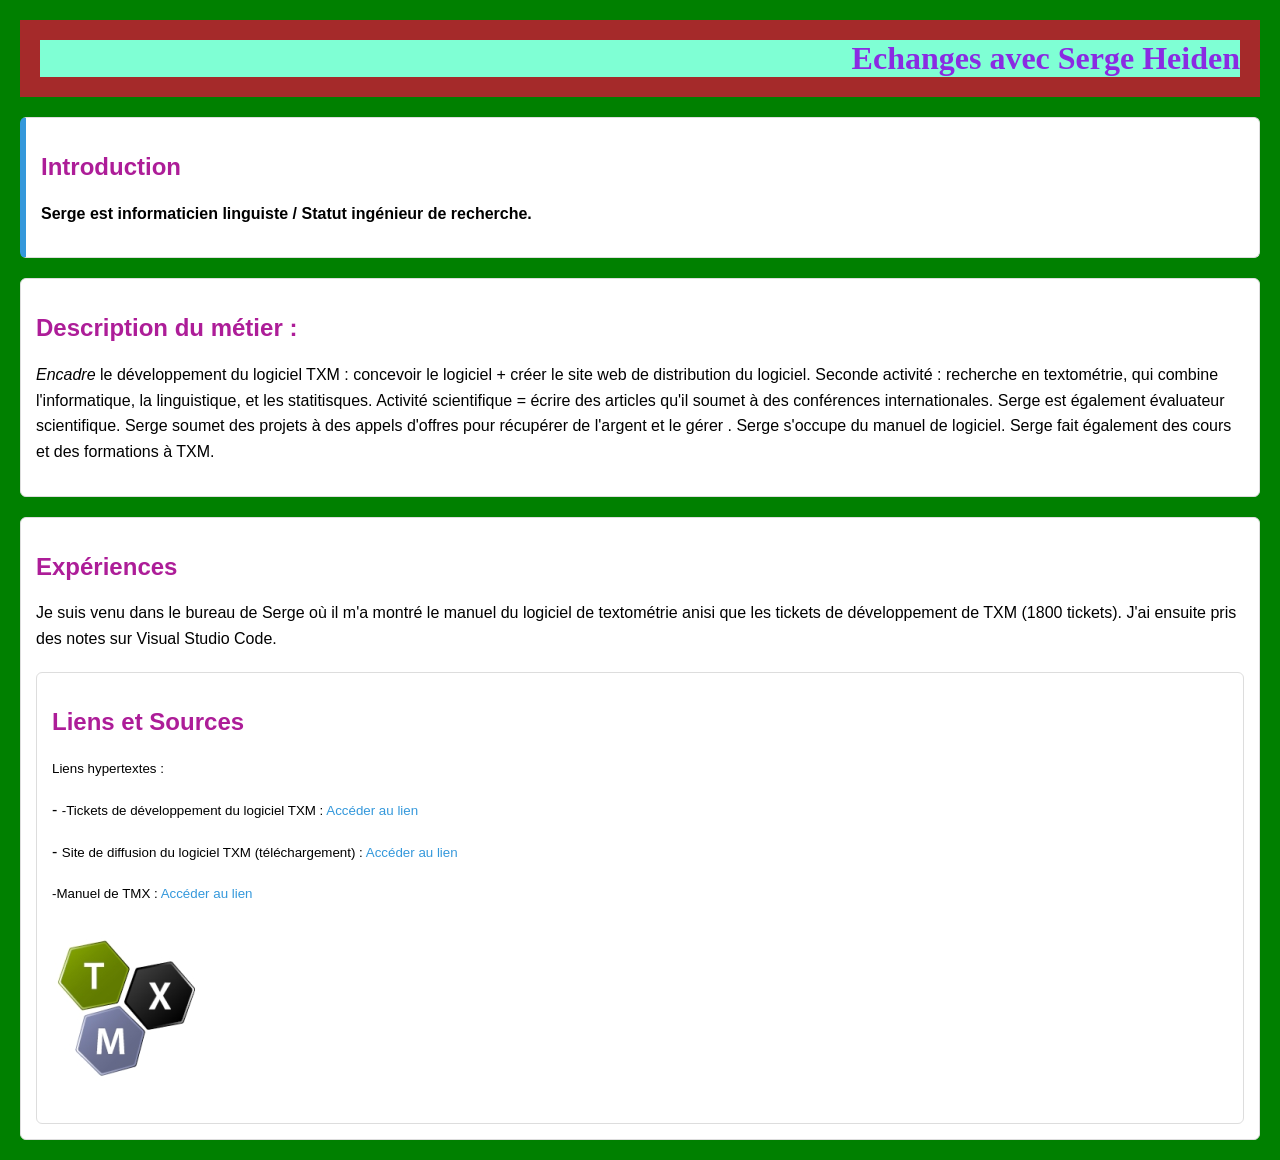
<file: serge.html>
<!DOCTYPE html>

<html>
<head>
    <title>Serge</title>
    <link rel="stylesheet" href="nour.css">

</head>

 <body>

    <header>
        <h1 class="serge">Echanges avec Serge Heiden</h1>
    </header>

   
    <section onclick="coucou()" id="intro">
        <h2>Introduction</h2>
        <strong>
        <p>Serge est informaticien linguiste / Statut ingénieur de recherche.</p></strong>
        </section>

        <section id="description">
            <h2>Description du métier : </h2>
            <p><em>Encadre</em> le développement du logiciel TXM : concevoir le logiciel + créer le site web de distribution du logiciel.
            Seconde activité : recherche en textométrie, qui combine l'informatique, la linguistique, et les statitisques. 
            Activité scientifique = écrire des articles qu'il soumet à des conférences internationales. Serge est également évaluateur scientifique.
             Serge soumet des projets à des appels d'offres pour récupérer de l'argent et le gérer . Serge s'occupe du manuel de logiciel.
            Serge fait également des cours et des formations à TXM. 
            </p>
        </section>

        <section id="experiences">
            <h2>Expériences</h2>
            <p>Je suis venu dans le bureau de Serge où il m'a montré le manuel du logiciel de textométrie anisi que les tickets de développement de TXM (1800 tickets).
                 J'ai ensuite pris des notes sur Visual Studio Code.</p>

        <section id="liens">
        <h2>Liens et Sources</h2>
        
        <p><small>Liens hypertextes :</small></p>
            <p>- <small>-Tickets de développement du logiciel TXM : <a href="https://gitlab.huma-num.fr/txm/txm-src/-/issues/?sort=updated_desc&state=opened&first_page_size=100">Accéder au lien</a> </small></p>
        
          
           <p> - <small>Site de diffusion du logiciel TXM (téléchargement) :
        <a href="https://txm.gitpages.huma-num.fr/textometrie/index.html"> Accéder au lien</a>    </small></p>

           
           <p>  <small> 
      <p>-Manuel de TMX : <a href="https://txm.gitpages.huma-num.fr/txm-manual/">Accéder au lien</a>  </small><p> 
       
      <img src="TXM-logo.png">
             



</body>
</html>
</file>
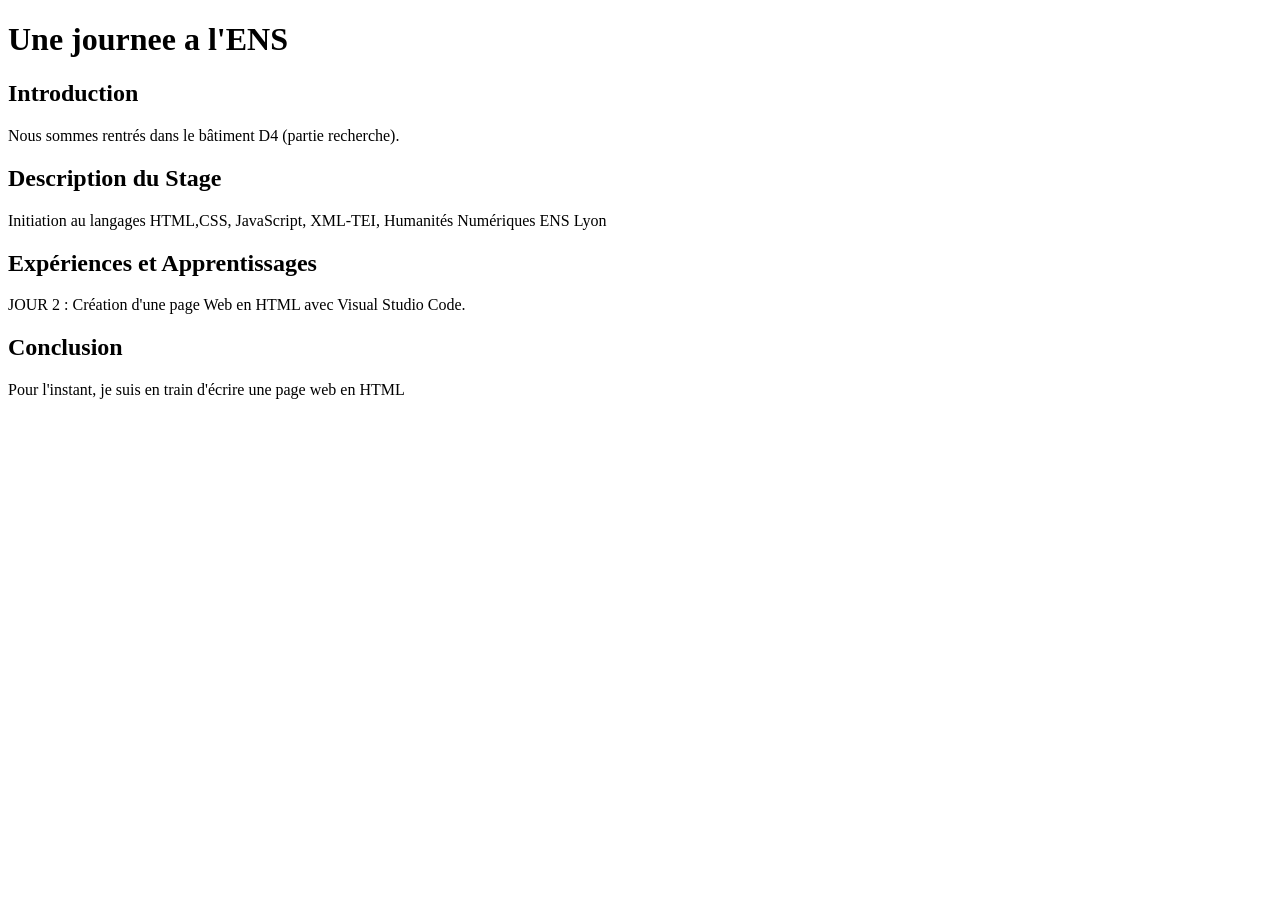
<file: stage.htm>
<!DOCTYPE html>

<html>
<head>
    <title>JOUR 2</title>
    </head>
    <body>

        <header>
            <h1>Une journee a l'ENS</h1>
            </header>


            <section id="intro">
            <h2>Introduction</h2>
<p>Nous sommes rentrés dans le bâtiment D4 (partie recherche).</p>
</section>

<section id="description">
    <h2>Description du Stage</h2>
    <p>Initiation au langages HTML,CSS, JavaScript, XML-TEI, Humanités Numériques ENS Lyon</p>
    </section>

<section id="experiences">
    <h2>Expériences et Apprentissages</h2>
    <p>JOUR 2 : Création d'une page Web en HTML avec Visual Studio Code. </p>
</section>

<section id="conclusion">
    <h2>Conclusion</h2>
    <p>Pour l'instant, je suis en train d'écrire une page web en HTML</p>
    </section>

   
</body>


</html>
</file>
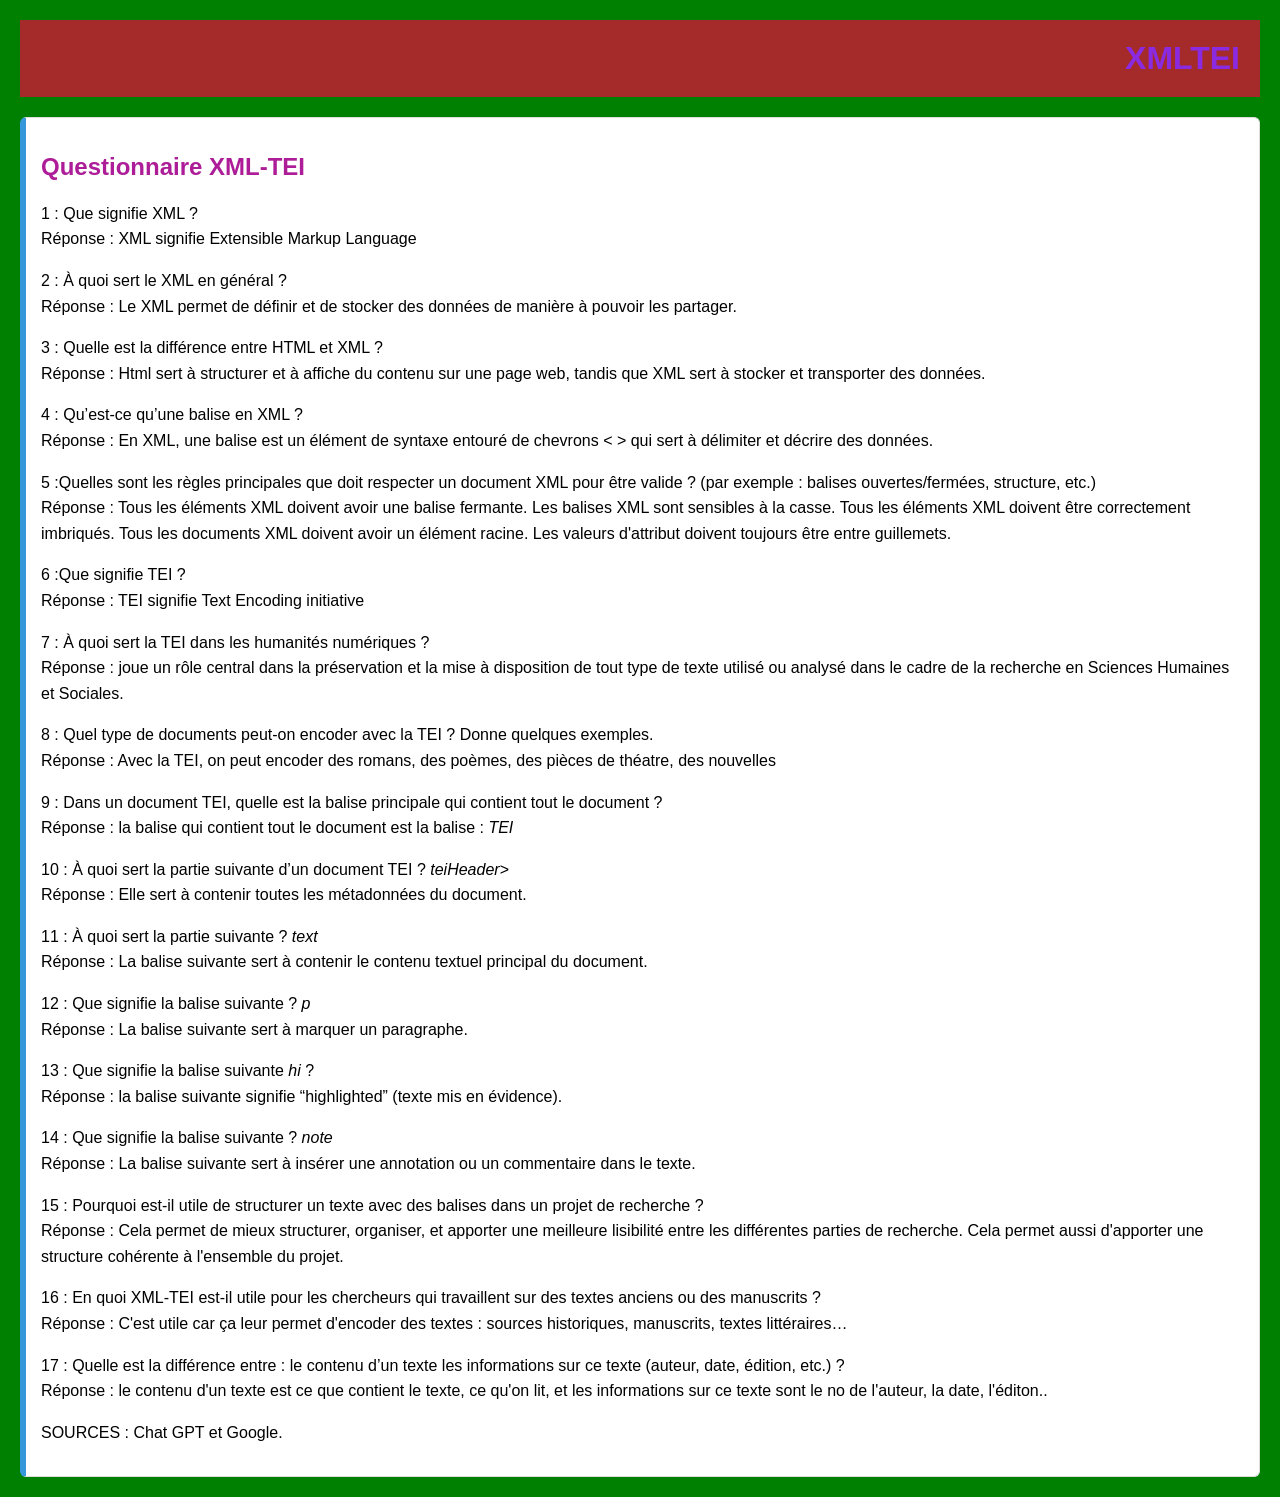
<file: xmlteidecouverte.htm>
<!DOCTYPE html>

<html>
    <head>
        <title>XML-TEI DECOUVERTE</title>
        <link rel="stylesheet" href="nour.css"/>


    </head>

    <body>


        <header>
            <h1>XMLTEI</h1>
         </header>

         <section id="intro">
         <h2>Questionnaire XML-TEI</h2>

         <p>1 : Que signifie XML ?
        <br>Réponse : XML signifie Extensible Markup Language</p>

        <p>2 : À quoi sert le XML en général ?
            <br>Réponse : Le XML permet de définir et de stocker des données de manière à pouvoir les partager. </p>

        
        <p>3 : Quelle est la différence entre HTML et XML ?
            <br>Réponse : Html sert à structurer et à affiche du contenu sur une  page web, tandis que XML sert à stocker et transporter des données.
        </p>   
        <p>4 : Qu’est-ce qu’une balise en XML ?
            <br>Réponse : En XML, une balise est un élément de syntaxe entouré de chevrons < > qui sert à délimiter et décrire des données.
        </p> 
        <p>5 :Quelles sont les règles principales que doit respecter un document XML pour être valide ?
              (par exemple : balises ouvertes/fermées, structure, etc.)
            <br>Réponse :
             Tous les éléments XML doivent avoir une balise fermante.
Les balises XML sont sensibles à la casse.
Tous les éléments XML doivent être correctement imbriqués.
Tous les documents XML doivent avoir un élément racine.
Les valeurs d'attribut doivent toujours être entre guillemets.</p>

<p>6 :Que signifie TEI ? 
    <br>Réponse : TEI signifie Text Encoding initiative </p>

    <p>7 : À quoi sert la TEI dans les humanités numériques ?
        <br>Réponse : joue un rôle central dans la préservation et la mise à disposition de tout type de texte utilisé ou analysé dans le cadre de la recherche en Sciences Humaines et Sociales.
    </p>
    <p>8 : Quel type de documents peut-on encoder avec la TEI ?
        Donne quelques exemples.
    <br>Réponse : Avec la TEI, on peut encoder des romans, des poèmes, des pièces de théatre, des nouvelles
</p>
<p>9 : Dans un document TEI, quelle est la balise principale qui contient tout le document ?
    <br>Réponse : la balise qui contient tout le document est la balise : <em>TEI</em>
</p>
<p>10 :  À quoi sert la partie suivante d’un document TEI ?

<em>teiHeader</em>>
<br>Réponse : Elle sert à contenir toutes les métadonnées du document.
</p>

<p>11 : À quoi sert la partie suivante ?

<em>text</em> 

<br>Réponse : La balise suivante sert à contenir le contenu textuel principal du document.
</p>
<p>12 : Que signifie la balise suivante ?
    <em>p</em>
    <br>Réponse : La balise suivante sert à marquer un paragraphe.
</p>
<p>13 :  Que signifie la balise suivante 
    <em>hi</em> ?
    <br>Réponse : la balise suivante signifie “highlighted” (texte mis en évidence).
</p>
<p>14 : Que signifie la balise suivante ?

<em>note</em>
    <br>Réponse : La balise suivante sert à insérer une annotation ou un commentaire dans le texte.
</p>
<p>15 : Pourquoi est-il utile de structurer un texte avec des balises dans un projet de recherche ?
    <br>Réponse : Cela permet de mieux structurer, organiser, et apporter une meilleure lisibilité entre les différentes parties de recherche.
    Cela permet aussi d'apporter une structure cohérente à l'ensemble du projet.
</p>
<p>16 : En quoi XML-TEI est-il utile pour les chercheurs qui travaillent sur des textes anciens ou des manuscrits ?
   <br>Réponse : C'est utile car ça leur permet d'encoder des textes : sources historiques, manuscrits, textes littéraires… 
</p>
<p>17 : Quelle est la différence entre :

    le contenu d’un texte

    les informations sur ce texte (auteur, date, édition, etc.) ?
    <br>Réponse : le contenu d'un texte est ce que contient le texte, ce qu'on lit, et les informations sur ce texte sont  le no de l'auteur, la date, l'éditon..
</p>
<p>SOURCES : 
    Chat GPT et Google.
</p>
    

    </body>
</html>
</file>
<file: index.css>
/* Style général de la page */
body {
    font-family: Impact, Haettenschweiler, 'Arial Narrow Bold', sans-serif;
    background-color: bisque;
    margin: 0;
    padding: 20px; }

header { 
    font-family: 'Courier New', Courier, monospace;
    background-color: rgb(122, 173, 20); 
    margin: 0;
    padding: 20px;}

h2 {
    font-family:Impact, Haettenschweiler, 'Arial Narrow Bold', sans-serif
}
</file>
<file: nour.css>
/* Style général de la page */
body {
    font-family: Impact, Haettenschweiler, 'Arial Narrow Bold', sans-serif, sans-serif;
    background-color: green;
    margin: 0;
    padding: 20px;
}

/* Header */
header {
    background-color: brown;
    color: blueviolet;
    padding: 20px;
    text-align: right;
}

/* Titres */
h1 {
    margin: 0;
}

h2 {
    color: #ad1d98;
}

/* Sections */
section {
    background-color: white;
    border: 1px solid #ddd;
    padding: 15px;
    margin-top: 20px;
    border-radius: 6px;
}

/* Style spécifique pour la section intro */
#intro {
    border-left: 6px solid #3498db;
}

/* Paragraphes */
p {
    font-family: 'Trebuchet MS', 'Lucida Sans Unicode', 'Lucida Grande', 'Lucida Sans', Arial, sans-serif;
    line-height: 1.6;
}

/* Liens */
a {
    color: #3498db;
    text-decoration: none;
}

a:hover {
    text-decoration: underline;
}

/* Images */
img {
    max-width: 100%;
    margin-top: 10px;
}

/* Ligne horizontale */
hr {
    margin: 30px 0;
}

.serge {
background-color: aquamarine;
 font-family: 'Times New Roman', Times, serif;
 


}
</file>
